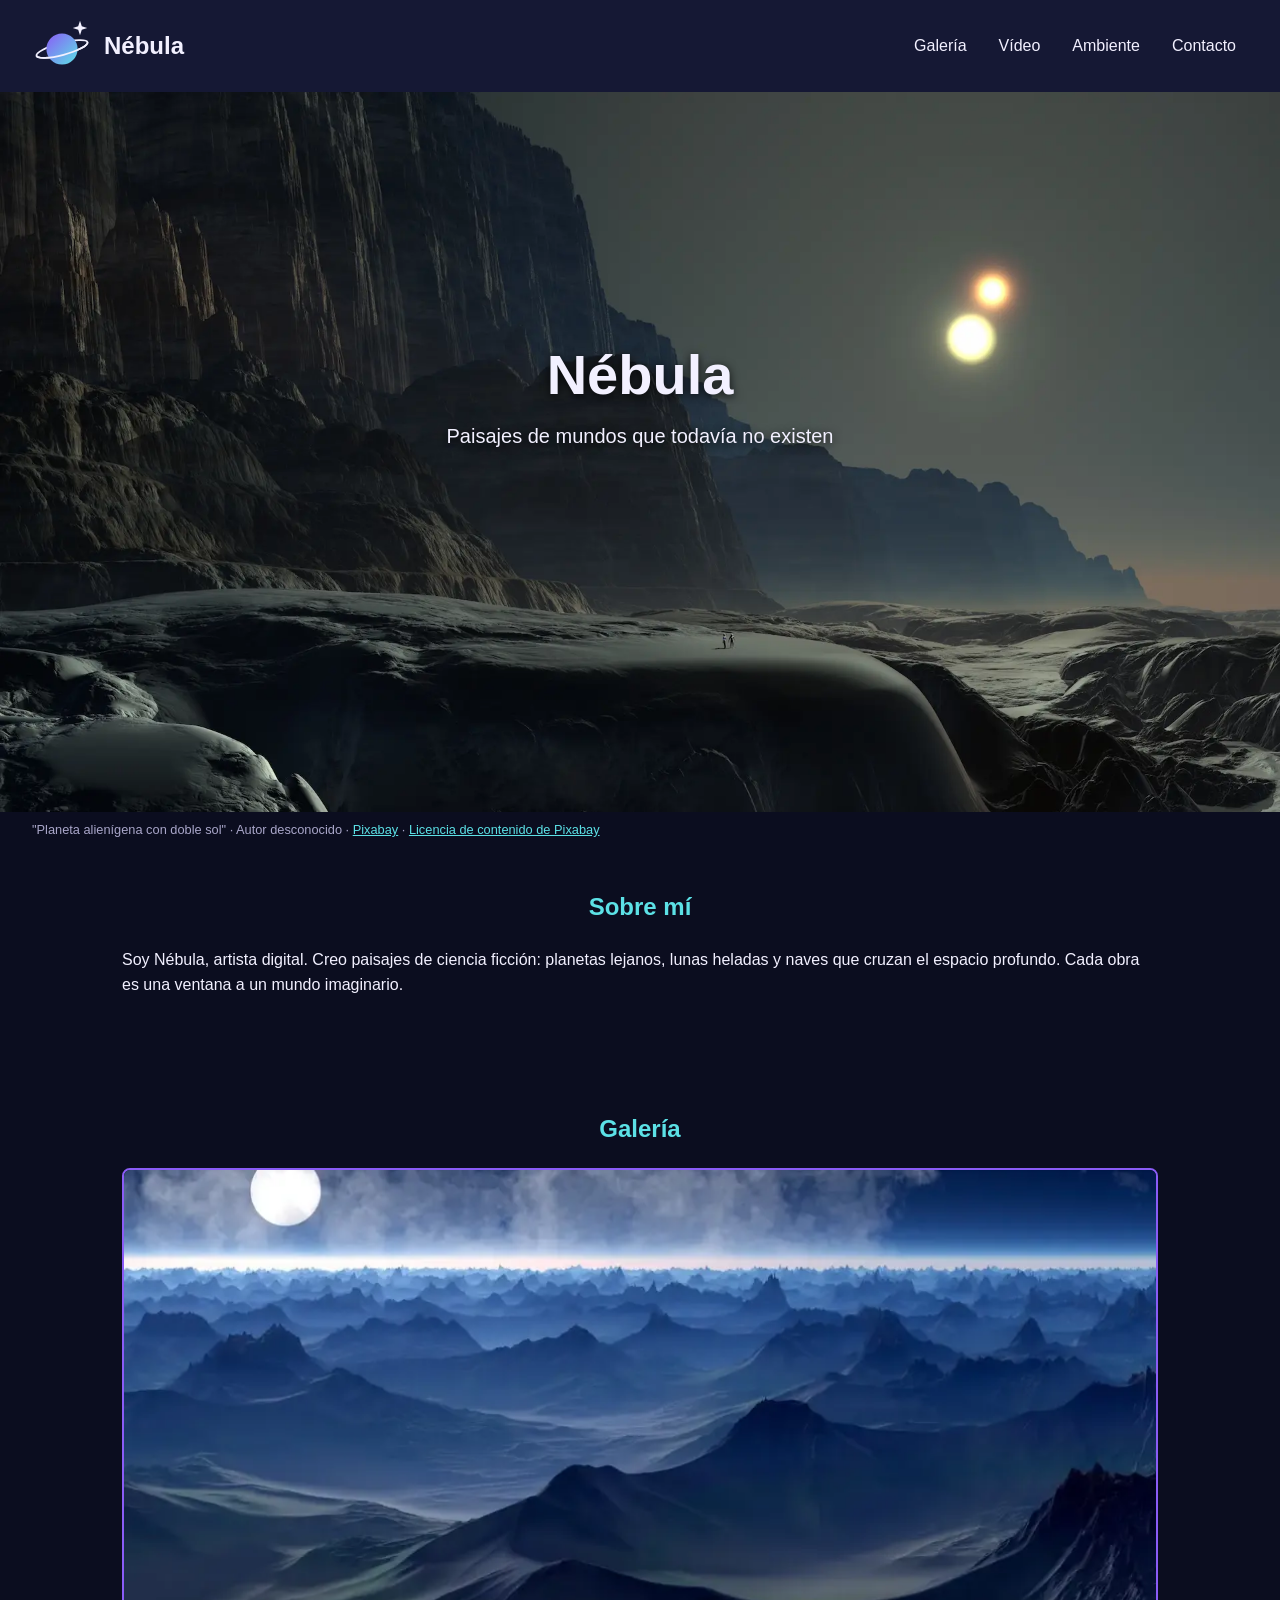
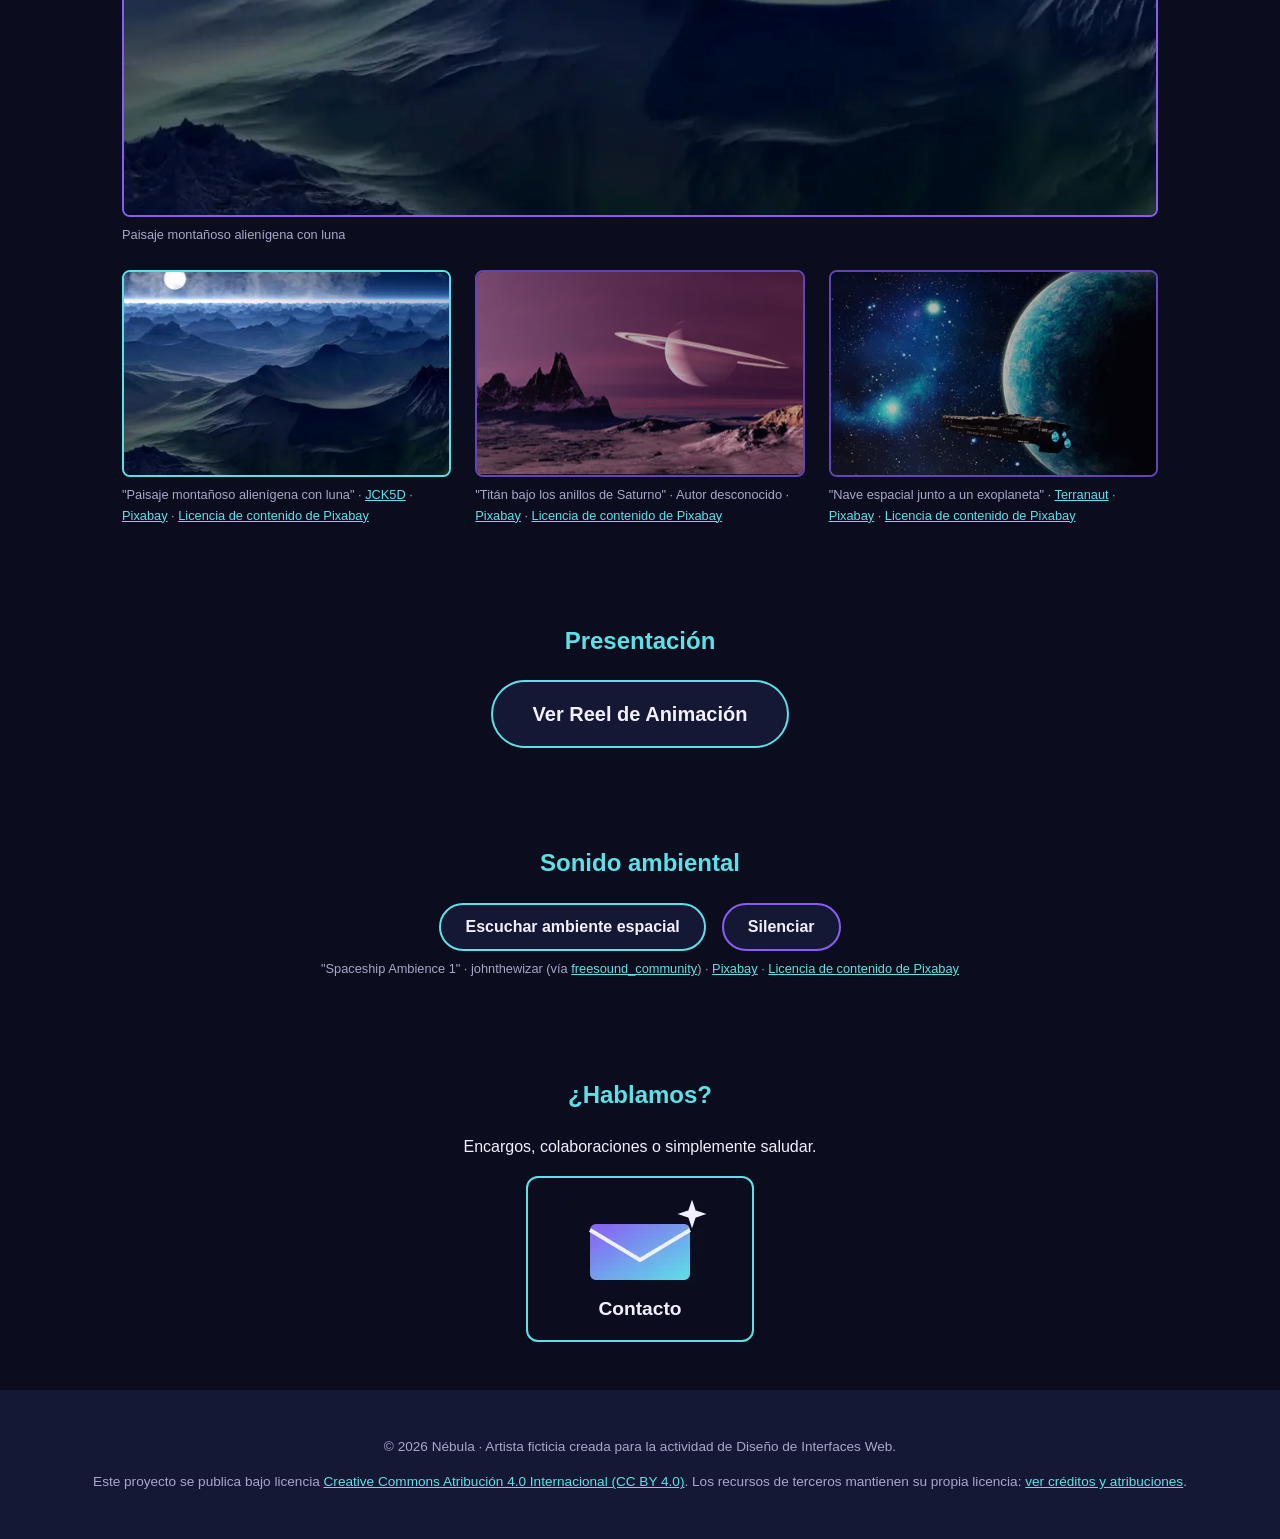
<file: index.html>
<!DOCTYPE html>
<html lang="es">
<head>
  <meta charset="UTF-8">
  <meta name="viewport" content="width=device-width, initial-scale=1.0">
  <title>Nébula · Artista digital de paisajes de ciencia ficción</title>
  <meta name="description" content="Perfil de Nébula, artista digital especializada en paisajes de ciencia ficción.">
  <link rel="icon" href="assets/img/logo.svg" type="image/svg+xml">
  <link rel="stylesheet" href="css/style.css">
  <!-- defer: el script se ejecuta cuando el HTML ya está cargado, así el DOM existe -->
  <script src="js/main.js" defer></script>
</head>
<body>

  <!-- CABECERA: logotipo y navegación -->
  <header class="cabecera">
    <a href="#inicio" class="marca">
      <!-- Logo en SVG inline: forma parte del DOM, así que CSS puede cambiar su fill y su stroke -->
      <svg class="logo" viewBox="0 0 100 100" width="60" height="60" role="img" aria-labelledby="logo-titulo">
        <title id="logo-titulo">Logotipo de Nébula: planeta con anillo y una estrella</title>
        <defs>
          <linearGradient id="degradado" x1="0" y1="0" x2="1" y2="1">
            <stop offset="0" stop-color="#8a5cf6"/>
            <stop offset="1" stop-color="#5ce1e6"/>
          </linearGradient>
        </defs>
        <!-- Anillo completo (detrás del planeta) -->
        <ellipse class="logo-anillo" cx="50" cy="55" rx="44" ry="10" transform="rotate(-15 50 55)"/>
        <!-- Planeta -->
        <circle class="logo-planeta" cx="50" cy="55" r="26" fill="url(#degradado)"/>
        <!-- Mitad inferior del anillo (delante del planeta) -->
        <path class="logo-anillo" d="M6 55 A44 10 0 0 0 94 55" transform="rotate(-15 50 55)"/>
        <!-- Estrella de cuatro puntas -->
        <path class="logo-estrella" d="M80 8 L83 17 L92 20 L83 23 L80 32 L77 23 L68 20 L77 17 Z"/>
      </svg>
      <span>Nébula</span>
    </a>
    <nav>
      <ul>
        <li><a href="#galeria">Galería</a></li>
        <li><a href="#video">Vídeo</a></li>
        <li><a href="#audio">Ambiente</a></li>
        <li><a href="#contacto">Contacto</a></li>
      </ul>
    </nav>
  </header>

  <main>

    <!-- HERO: imagen principal con su atribución -->
    <section id="inicio" class="hero">
      <figure>
        <img src="assets/img/hero.webp"
             alt="Paisaje de un planeta alienígena con acantilados helados bajo un sol brillante y un cielo crepuscular"
             width="1920" height="1080" loading="lazy">
        <figcaption>
          "Planeta alienígena con doble sol" · Autor desconocido ·
          <a href="https://pixabay.com/es/illustrations/monta%C3%B1as-acantilados-nieve-1112911/">Pixabay</a> ·
          <a href="https://pixabay.com/service/license-summary/">Licencia de contenido de Pixabay</a>
        </figcaption>
      </figure>
      <div class="hero-texto">
        <h1>Nébula</h1>
        <p>Paisajes de mundos que todavía no existen</p>
      </div>
    </section>

    <!-- SOBRE LA ARTISTA -->
    <section id="sobre" class="seccion">
      <h2>Sobre mí</h2>
      <p>
        Soy Nébula, artista digital. Creo paisajes de ciencia ficción: planetas lejanos,
        lunas heladas y naves que cruzan el espacio profundo. Cada obra es una ventana
        a un mundo imaginario.
      </p>
    </section>

    <!-- GALERÍA: visor grande + miniaturas que lo cambian al pulsarlas -->
    <section id="galeria" class="seccion">
      <h2>Galería</h2>

      <!-- Visor: aquí se muestra la versión a alta resolución de la miniatura elegida -->
      <figure class="visor">
        <img id="visor-imagen" src="assets/img/galeria-1-grande.webp"
             alt="Montañas alienígenas de color violeta bajo una gran luna brillante"
             width="1280" height="800" loading="lazy">
        <figcaption id="visor-titulo">Paisaje montañoso alienígena con luna</figcaption>
      </figure>

      <div class="galeria">

        <figure>
          <!-- Cada miniatura es un botón: se puede pulsar con ratón, dedo o teclado.
               Los data-* guardan los datos de la versión grande que leerá el JavaScript -->
          <button class="miniatura activa" type="button" aria-pressed="true"
                  data-grande="assets/img/galeria-1-grande.webp"
                  data-alt="Montañas alienígenas de color violeta bajo una gran luna brillante"
                  data-titulo="Paisaje montañoso alienígena con luna">
            <img src="assets/img/galeria-1.webp"
                 alt="Ver en grande: montañas alienígenas bajo una gran luna"
                 width="400" height="250" loading="lazy">
          </button>
          <figcaption>
            "Paisaje montañoso alienígena con luna" ·
            <a href="https://pixabay.com/es/users/jck5d-2733400/">JCK5D</a> ·
            <a href="https://pixabay.com/es/illustrations/planeta-ciencia-ficci%C3%B3n-1702788/">Pixabay</a> ·
            <a href="https://pixabay.com/service/license-summary/">Licencia de contenido de Pixabay</a>
          </figcaption>
        </figure>

        <figure>
          <button class="miniatura" type="button" aria-pressed="false"
                  data-grande="assets/img/galeria-2-grande.webp"
                  data-alt="Paisaje rocoso de Titán con los anillos de Saturno ocupando el cielo"
                  data-titulo="Titán bajo los anillos de Saturno">
            <img src="assets/img/galeria-2.webp"
                 alt="Ver en grande: Titán bajo los anillos de Saturno"
                 width="400" height="250" loading="lazy">
          </button>
          <figcaption>
            "Titán bajo los anillos de Saturno" · Autor desconocido ·
            <a href="https://pixabay.com/es/photos/saturno-espacio-luna-sistema-solar-7044849/">Pixabay</a> ·
            <a href="https://pixabay.com/service/license-summary/">Licencia de contenido de Pixabay</a>
          </figcaption>
        </figure>

        <figure>
          <button class="miniatura" type="button" aria-pressed="false"
                  data-grande="assets/img/galeria-3-grande.webp"
                  data-alt="Nave espacial futurista junto a un exoplaneta azul en el espacio profundo"
                  data-titulo="Nave espacial junto a un exoplaneta">
            <img src="assets/img/galeria-3.webp"
                 alt="Ver en grande: nave espacial junto a un exoplaneta azul"
                 width="400" height="250" loading="lazy">
          </button>
          <figcaption>
            "Nave espacial junto a un exoplaneta" ·
            <a href="https://pixabay.com/es/users/terranaut-23759469/">Terranaut</a> ·
            <a href="https://pixabay.com/es/photos/cosmos-universo-astronave-7799490/">Pixabay</a> ·
            <a href="https://pixabay.com/service/license-summary/">Licencia de contenido de Pixabay</a>
          </figcaption>
        </figure>

      </div>
    </section>

    <!-- VÍDEO: botón que abre una ventana modal con el reproductor -->
    <section id="video" class="seccion video">
      <h2>Presentación</h2>
      <button id="abrir-video" class="boton boton-grande" type="button">Ver Reel de Animación</button>
    </section>

    <!-- AUDIO AMBIENTAL con atribución -->
    <section id="audio" class="seccion">
      <h2>Sonido ambiental</h2>
      <figure>
        <audio id="audio-ambiente" src="assets/audio/ambiente.mp3" preload="metadata">
          Tu navegador no puede reproducir este audio.
          <a href="assets/audio/ambiente.mp3">Descárgalo aquí</a>.
        </audio>
        <div class="reproductor">
          <button id="boton-audio" class="boton" type="button" aria-pressed="false">Escuchar ambiente espacial</button>
          <button id="boton-silencio" class="boton boton-secundario" type="button" aria-pressed="false">Silenciar</button>
        </div>
        <figcaption>
          "Spaceship Ambience 1" · johnthewizar (vía
          <a href="https://pixabay.com/es/users/freesound_community-46691455/">freesound_community</a>) ·
          <a href="https://pixabay.com/es/sound-effects/pel%C3%ADculas-y-efectos-especiales-spaceship-ambience-1-35756/">Pixabay</a> ·
          <a href="https://pixabay.com/service/license-summary/">Licencia de contenido de Pixabay</a>
        </figcaption>
      </figure>
    </section>

    <!-- LLAMADA A LA ACCIÓN con la animación -->
    <section id="contacto" class="seccion contacto">
      <h2>¿Hablamos?</h2>
      <p>Encargos, colaboraciones o simplemente saludar.</p>
      <a href="mailto:nebula@example.com" class="boton-cta">
        <img src="assets/img/cta-contacto.webp"
             alt="Sobre animado que flota mientras parpadea una estrella"
             width="160" height="100" loading="lazy">
        <span>Contacto</span>
      </a>
    </section>

  </main>

  <!-- PIE DE PÁGINA: créditos y licencia del proyecto -->
  <footer class="pie">
    <p>© 2026 Nébula · Artista ficticia creada para la actividad de Diseño de Interfaces Web.</p>
    <p>
      Este proyecto se publica bajo licencia
      <a rel="license" href="https://creativecommons.org/licenses/by/4.0/deed.es">Creative Commons Atribución 4.0 Internacional (CC BY 4.0)</a>.
      Los recursos de terceros mantienen su propia licencia:
      <a href="credits.html">ver créditos y atribuciones</a>.
    </p>
  </footer>

  <!-- MODAL DEL VÍDEO: oculto hasta que se pulsa "Ver Reel de Animación" -->
  <div id="modal-video" class="modal" role="dialog" aria-modal="true" aria-labelledby="modal-titulo" aria-hidden="true">
    <div class="modal-contenido">
      <button id="cerrar-video" class="modal-cerrar" type="button" aria-label="Cerrar vídeo">✕</button>
      <h3 id="modal-titulo">Reel de animación</h3>
      <figure>
        <video id="video-reel" controls playsinline poster="assets/img/poster.webp"
               width="1280" height="720" preload="metadata">
          <source src="assets/video/presentacion.mp4" type="video/mp4">
          Tu navegador no puede reproducir este vídeo.
          <a href="assets/video/presentacion.mp4">Descárgalo aquí</a>.
        </video>
        <figcaption>
          "Partícula, espacio, estrella" ·
          <a href="https://pixabay.com/es/users/diaochun-3373073/">DiaoChun</a> ·
          <a href="https://pixabay.com/es/videos/part%C3%ADcula-espacio-estrella-galaxy-40222/">Pixabay</a> ·
          <a href="https://pixabay.com/service/license-summary/">Licencia de contenido de Pixabay</a>
        </figcaption>
      </figure>
    </div>
  </div>

</body>
</html>
</file>
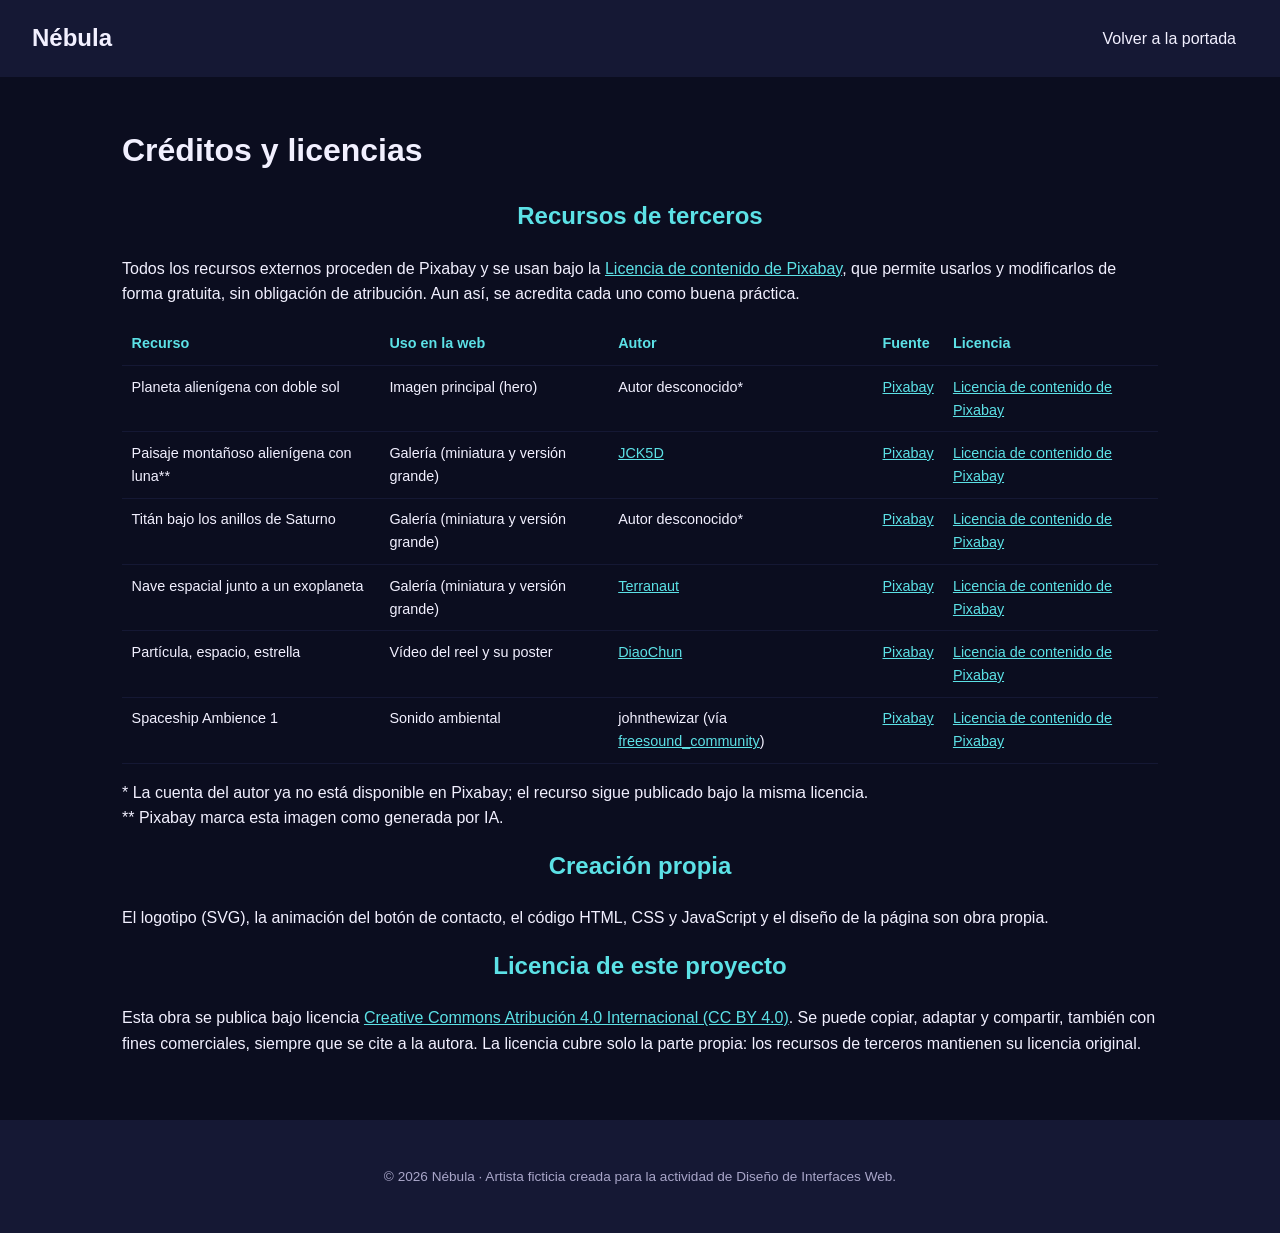
<file: credits.html>
<!DOCTYPE html>
<html lang="es">
<head>
  <meta charset="UTF-8">
  <meta name="viewport" content="width=device-width, initial-scale=1.0">
  <title>Créditos · Nébula</title>
  <meta name="description" content="Créditos, atribuciones y licencias de los recursos usados en la web de Nébula.">
  <link rel="icon" href="assets/img/logo.svg" type="image/svg+xml">
  <link rel="stylesheet" href="css/style.css">
</head>
<body>

  <header class="cabecera">
    <a href="index.html" class="marca">Nébula</a>
    <nav>
      <ul>
        <li><a href="index.html">Volver a la portada</a></li>
      </ul>
    </nav>
  </header>

  <main class="seccion">
    <h1>Créditos y licencias</h1>

    <section>
      <h2>Recursos de terceros</h2>
      <p>
        Todos los recursos externos proceden de Pixabay y se usan bajo la
        <a href="https://pixabay.com/service/license-summary/">Licencia de contenido de Pixabay</a>,
        que permite usarlos y modificarlos de forma gratuita, sin obligación de atribución.
        Aun así, se acredita cada uno como buena práctica.
      </p>

      <div class="tabla-scroll">
        <table class="tabla-creditos">
          <thead>
            <tr>
              <th>Recurso</th>
              <th>Uso en la web</th>
              <th>Autor</th>
              <th>Fuente</th>
              <th>Licencia</th>
            </tr>
          </thead>
          <tbody>
            <tr>
              <td>Planeta alienígena con doble sol</td>
              <td>Imagen principal (hero)</td>
              <td>Autor desconocido*</td>
              <td><a href="https://pixabay.com/es/illustrations/monta%C3%B1as-acantilados-nieve-1112911/">Pixabay</a></td>
              <td><a href="https://pixabay.com/service/license-summary/">Licencia de contenido de Pixabay</a></td>
            </tr>
            <tr>
              <td>Paisaje montañoso alienígena con luna**</td>
              <td>Galería (miniatura y versión grande)</td>
              <td><a href="https://pixabay.com/es/users/jck5d-2733400/">JCK5D</a></td>
              <td><a href="https://pixabay.com/es/illustrations/planeta-ciencia-ficci%C3%B3n-1702788/">Pixabay</a></td>
              <td><a href="https://pixabay.com/service/license-summary/">Licencia de contenido de Pixabay</a></td>
            </tr>
            <tr>
              <td>Titán bajo los anillos de Saturno</td>
              <td>Galería (miniatura y versión grande)</td>
              <td>Autor desconocido*</td>
              <td><a href="https://pixabay.com/es/photos/saturno-espacio-luna-sistema-solar-7044849/">Pixabay</a></td>
              <td><a href="https://pixabay.com/service/license-summary/">Licencia de contenido de Pixabay</a></td>
            </tr>
            <tr>
              <td>Nave espacial junto a un exoplaneta</td>
              <td>Galería (miniatura y versión grande)</td>
              <td><a href="https://pixabay.com/es/users/terranaut-23759469/">Terranaut</a></td>
              <td><a href="https://pixabay.com/es/photos/cosmos-universo-astronave-7799490/">Pixabay</a></td>
              <td><a href="https://pixabay.com/service/license-summary/">Licencia de contenido de Pixabay</a></td>
            </tr>
            <tr>
              <td>Partícula, espacio, estrella</td>
              <td>Vídeo del reel y su poster</td>
              <td><a href="https://pixabay.com/es/users/diaochun-3373073/">DiaoChun</a></td>
              <td><a href="https://pixabay.com/es/videos/part%C3%ADcula-espacio-estrella-galaxy-40222/">Pixabay</a></td>
              <td><a href="https://pixabay.com/service/license-summary/">Licencia de contenido de Pixabay</a></td>
            </tr>
            <tr>
              <td>Spaceship Ambience 1</td>
              <td>Sonido ambiental</td>
              <td>johnthewizar (vía <a href="https://pixabay.com/es/users/freesound_community-46691455/">freesound_community</a>)</td>
              <td><a href="https://pixabay.com/es/sound-effects/pel%C3%ADculas-y-efectos-especiales-spaceship-ambience-1-35756/">Pixabay</a></td>
              <td><a href="https://pixabay.com/service/license-summary/">Licencia de contenido de Pixabay</a></td>
            </tr>
          </tbody>
        </table>
      </div>

      <p>
        * La cuenta del autor ya no está disponible en Pixabay; el recurso sigue publicado bajo la misma licencia.<br>
        ** Pixabay marca esta imagen como generada por IA.
      </p>
    </section>

    <section>
      <h2>Creación propia</h2>
      <p>
        El logotipo (SVG), la animación del botón de contacto, el código HTML, CSS y JavaScript
        y el diseño de la página son obra propia.
      </p>
    </section>

    <section>
      <h2>Licencia de este proyecto</h2>
      <p>
        Esta obra se publica bajo licencia
        <a rel="license" href="https://creativecommons.org/licenses/by/4.0/deed.es">Creative Commons Atribución 4.0 Internacional (CC BY 4.0)</a>.
        Se puede copiar, adaptar y compartir, también con fines comerciales, siempre que se cite a la autora.
        La licencia cubre solo la parte propia: los recursos de terceros mantienen su licencia original.
      </p>
    </section>
  </main>

  <footer class="pie">
    <p>© 2026 Nébula · Artista ficticia creada para la actividad de Diseño de Interfaces Web.</p>
  </footer>

</body>
</html>
</file>
<file: css/style.css>
/* ===== Guía de estilo de Nébula =====
   Colores sacados del logotipo:
   fondo espacial, violeta y cian del degradado, y blanco estelar. */
:root {
  --fondo: #0b0d1f;
  --fondo-claro: #151834;
  --violeta: #8a5cf6;
  --cian: #5ce1e6;
  --texto: #f2f0ff;
  --texto-suave: #a9a6c9;

  /* Color de los detalles del logo (anillo y estrella). Cambia en :hover y :focus */
  --logo-detalle: var(--texto);

  /* Duración común de todas las transiciones */
  --transicion: 0.3s ease;
}

/* ===== Base ===== */
* {
  box-sizing: border-box;
}

body {
  margin: 0;
  font-family: "Segoe UI", Arial, sans-serif;
  background-color: var(--fondo);
  color: var(--texto);
  line-height: 1.6;
}

/* Las imágenes y el vídeo nunca se salen de su contenedor.
   height: auto mantiene la proporción aunque tengan width/height en el HTML. */
img,
video {
  max-width: 100%;
  height: auto;
  display: block;
}

a {
  color: var(--cian);
  transition: color var(--transicion);
}

a:hover,
a:focus {
  color: var(--texto);
}

/* Foco visible en todos los elementos interactivos (navegación con teclado) */
a:focus,
button:focus {
  outline: 3px solid var(--cian);
  outline-offset: 3px;
}

h1,
h2 {
  margin-top: 0;
}

h2 {
  color: var(--cian);
}

figure {
  margin: 0;
}

figcaption {
  font-size: 0.8rem;
  color: var(--texto-suave);
  margin-top: 0.5rem;
}

/* ===== Cabecera ===== */
.cabecera {
  display: flex;
  justify-content: space-between;
  align-items: center;
  flex-wrap: wrap;
  gap: 1rem;
  padding: 1rem 2rem;
  background-color: var(--fondo-claro);
}

.marca {
  display: flex;
  align-items: center;
  gap: 0.75rem;
  color: var(--texto);
  text-decoration: none;
  font-size: 1.5rem;
  font-weight: bold;
}

/* ===== Logo SVG inline ===== */
.logo {
  transition: transform var(--transicion);
}

/* El anillo y la estrella toman su color de la variable --logo-detalle */
.logo-anillo {
  fill: none;
  stroke: var(--logo-detalle);
  stroke-width: 3;
  transition: stroke var(--transicion);
}

.logo-estrella {
  fill: var(--logo-detalle);
  transition: fill var(--transicion);
}

/* Al pasar el ratón o enfocar con el teclado, cambia la variable y el logo crece un poco */
.marca:hover,
.marca:focus {
  --logo-detalle: var(--cian);
}

.marca:hover .logo,
.marca:focus .logo {
  transform: scale(1.1) rotate(-5deg);
}

.cabecera ul {
  display: flex;
  flex-wrap: wrap;
  gap: 0.5rem;
  list-style: none;
  margin: 0;
  padding: 0;
}

/* Enlaces del menú: el padding les da al menos 44 px de alto (zona táctil mínima) */
.cabecera nav a {
  display: inline-block;
  padding: 0.6rem 0.75rem;
  border-radius: 8px;
  color: var(--texto);
  text-decoration: none;
  transition: color var(--transicion), background-color var(--transicion);
}

.cabecera nav a:hover,
.cabecera nav a:focus {
  color: var(--cian);
  background-color: var(--fondo);
}

/* ===== Hero ===== */
.hero {
  position: relative;
}

.hero figcaption {
  padding: 0 2rem;
}

/* Título encima de la imagen */
.hero-texto {
  position: absolute;
  top: 40%;
  left: 50%;
  transform: translate(-50%, -50%);
  text-align: center;
  text-shadow: 0 2px 10px rgba(0, 0, 0, 0.8);
}

.hero-texto h1 {
  font-size: 3.5rem;
  margin-bottom: 0;
}

.hero-texto p {
  font-size: 1.25rem;
  margin: 0;
}

/* ===== Secciones ===== */
.seccion {
  max-width: 1100px;
  margin: 0 auto;
  padding: 3rem 2rem;
}

/* Todos los títulos de sección centrados, para que la página sea coherente */
.seccion h2 {
  text-align: center;
}

/* ===== Botones (vídeo y audio) ===== */
.boton {
  min-height: 44px;
  padding: 0.6rem 1.5rem;
  border: 2px solid var(--cian);
  border-radius: 999px;
  background-color: var(--fondo-claro);
  color: var(--texto);
  font: inherit;
  font-weight: bold;
  cursor: pointer;
  transition: transform var(--transicion), background-color var(--transicion), color var(--transicion);
}

.boton:hover,
.boton:focus {
  transform: scale(1.05);
  background-color: var(--cian);
  color: var(--fondo);
}

.boton:active {
  transform: scale(0.97);
}

.boton-grande {
  font-size: 1.25rem;
  padding: 1rem 2.5rem;
}

.boton-secundario {
  border-color: var(--violeta);
}

.boton-secundario:hover,
.boton-secundario:focus {
  background-color: var(--violeta);
  color: var(--texto);
}

/* ===== Galería ===== */
.galeria {
  display: grid;
  grid-template-columns: repeat(auto-fit, minmax(250px, 1fr));
  gap: 1.5rem;
}

/* Visor: la imagen grande */
.visor {
  margin-bottom: 1.5rem;
}

.visor img {
  width: 100%;
  border-radius: 8px;
  border: 2px solid var(--violeta);
  opacity: 1;
  transition: opacity var(--transicion);
}

/* Clase que pone el JavaScript durante el cambio de imagen (fundido) */
.visor img.oculta {
  opacity: 0;
}

/* La miniatura es un botón: se le quitan los estilos por defecto */
.miniatura {
  display: block;
  width: 100%;
  padding: 0;
  border: 2px solid var(--violeta);
  border-radius: 8px;
  background: none;
  cursor: pointer;
  overflow: hidden;
  opacity: 0.7;
  transition: transform var(--transicion), opacity var(--transicion), border-color var(--transicion);
}

.miniatura img {
  width: 100%;
}

/* Feedback: al pasar el ratón o enfocar, la miniatura crece y se ilumina */
.miniatura:hover,
.miniatura:focus {
  transform: scale(1.05);
  opacity: 1;
}

/* La miniatura que se está viendo en el visor */
.miniatura.activa {
  opacity: 1;
  border-color: var(--cian);
}

/* ===== Vídeo ===== */
.video {
  text-align: center;
}

/* ===== Modal del vídeo ===== */
.modal {
  position: fixed;
  top: 0;
  right: 0;
  bottom: 0;
  left: 0;
  z-index: 100;
  display: flex;
  align-items: center;
  justify-content: center;
  padding: 1rem;
  background-color: rgba(0, 0, 0, 0.85);
  /* Oculto por defecto: invisible y sin poder recibir clics ni foco */
  opacity: 0;
  visibility: hidden;
  transition: opacity var(--transicion), visibility var(--transicion);
}

/* Clase que añade el JavaScript al abrirlo */
.modal.abierto {
  opacity: 1;
  visibility: visible;
}

.modal-contenido {
  position: relative;
  width: 100%;
  max-width: 900px;
  padding: 1.5rem;
  border-radius: 12px;
  background-color: var(--fondo-claro);
  transform: scale(0.9);
  transition: transform var(--transicion);
}

.modal.abierto .modal-contenido {
  transform: scale(1);
}

.modal-contenido h3 {
  margin: 0 0 1rem;
  padding-right: 3rem;
}

.modal-contenido video {
  width: 100%;
  border-radius: 8px;
}

/* Botón de cerrar: 44 x 44 px, el tamaño táctil mínimo */
.modal-cerrar {
  position: absolute;
  top: 0.75rem;
  right: 0.75rem;
  width: 44px;
  height: 44px;
  border: 2px solid var(--cian);
  border-radius: 50%;
  background-color: var(--fondo);
  color: var(--texto);
  font-size: 1.1rem;
  cursor: pointer;
  transition: transform var(--transicion), background-color var(--transicion), color var(--transicion);
}

.modal-cerrar:hover,
.modal-cerrar:focus {
  transform: scale(1.1);
  background-color: var(--cian);
  color: var(--fondo);
}

/* ===== Audio ===== */
.reproductor {
  display: flex;
  flex-wrap: wrap;
  justify-content: center;
  gap: 1rem;
}

#audio figcaption {
  text-align: center;
}

/* ===== Contacto (CTA) ===== */
.contacto {
  text-align: center;
}

.boton-cta {
  display: inline-flex;
  flex-direction: column;
  align-items: center;
  padding: 1rem 2rem;
  border: 2px solid var(--cian);
  border-radius: 12px;
  color: var(--texto);
  text-decoration: none;
  font-weight: bold;
  font-size: 1.2rem;
  transition: transform var(--transicion), background-color var(--transicion);
}

.boton-cta:hover,
.boton-cta:focus {
  transform: scale(1.05);
  background-color: var(--fondo-claro);
  color: var(--texto);
}

/* ===== Pie de página ===== */
.pie {
  text-align: center;
  padding: 2rem;
  background-color: var(--fondo-claro);
  font-size: 0.85rem;
  color: var(--texto-suave);
}


/* ===== Página de créditos ===== */
.tabla-creditos {
  width: 100%;
  border-collapse: collapse;
  font-size: 0.9rem;
}

.tabla-creditos th,
.tabla-creditos td {
  padding: 0.6rem;
  border-bottom: 1px solid var(--fondo-claro);
  text-align: left;
  vertical-align: top;
}

.tabla-creditos th {
  color: var(--cian);
}

/* En pantallas estrechas la tabla puede desplazarse en horizontal sin romper la página */
.tabla-scroll {
  overflow-x: auto;
}
</file>
